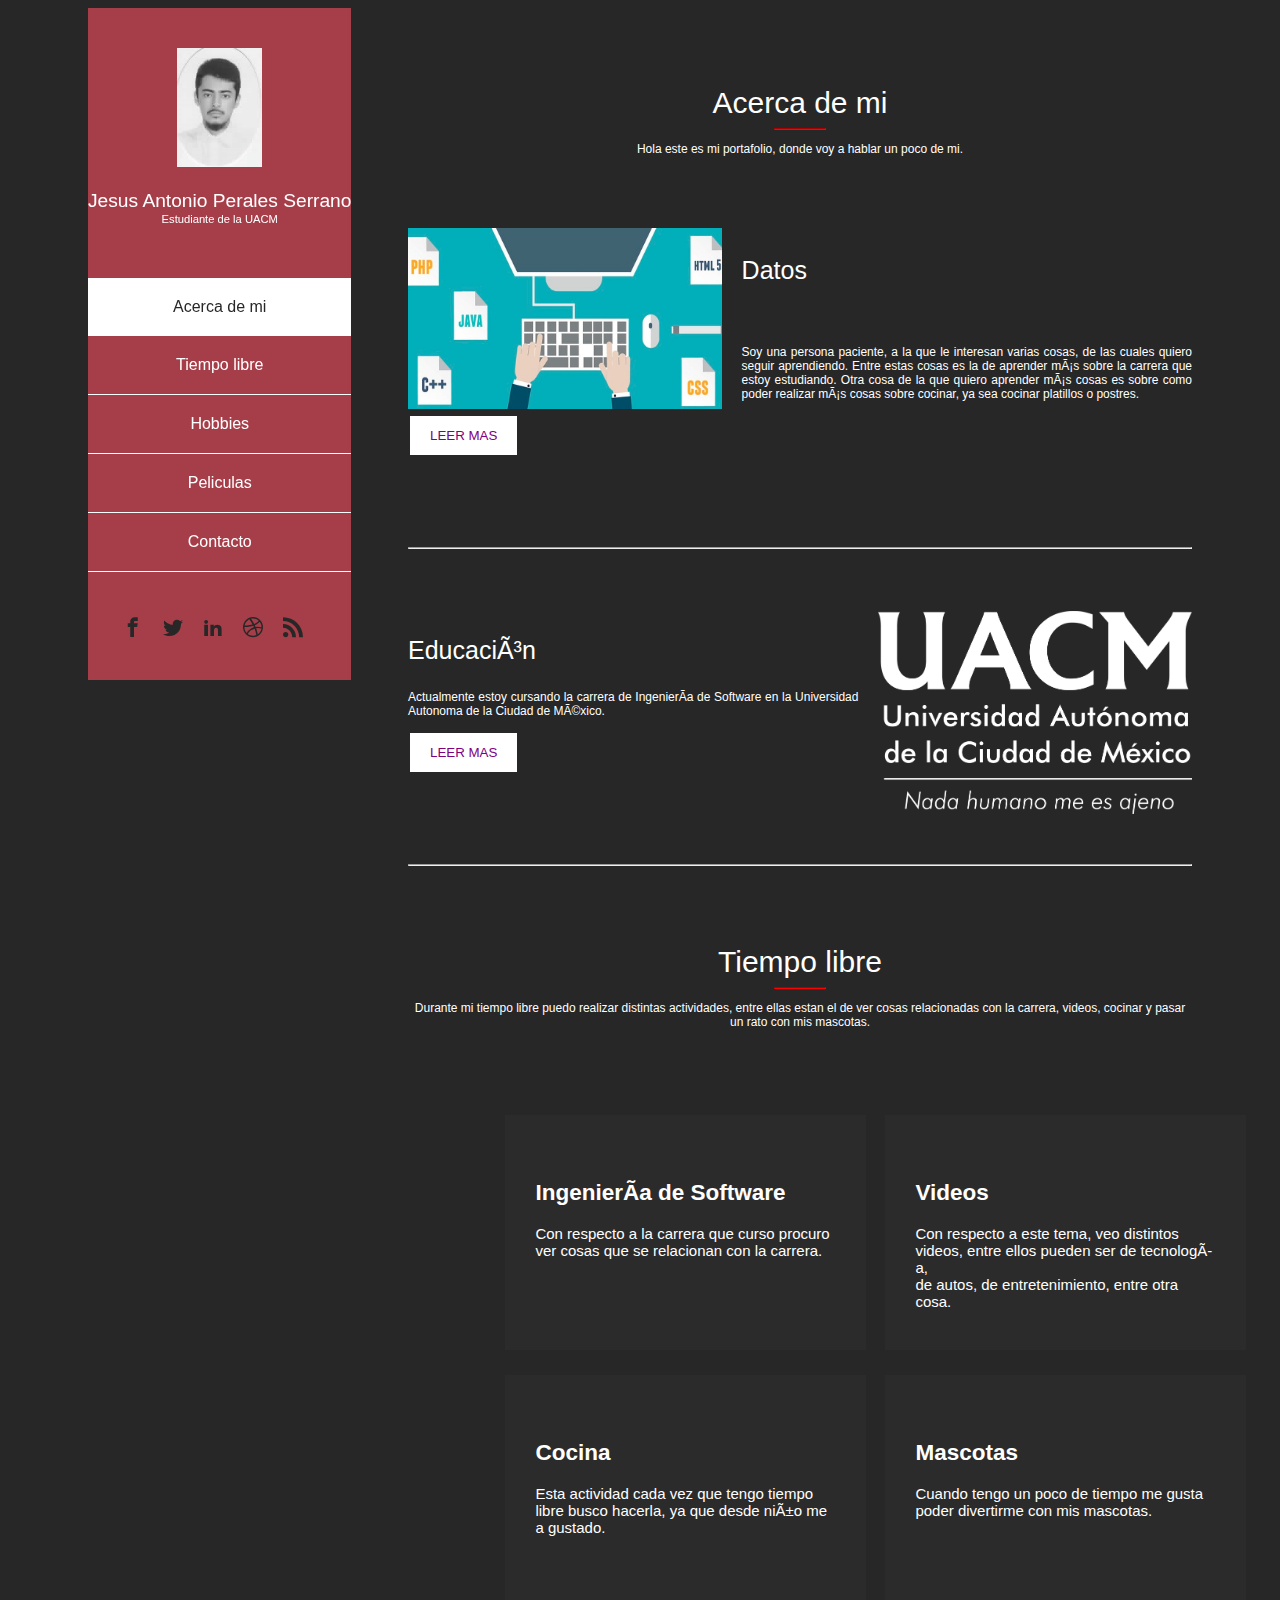
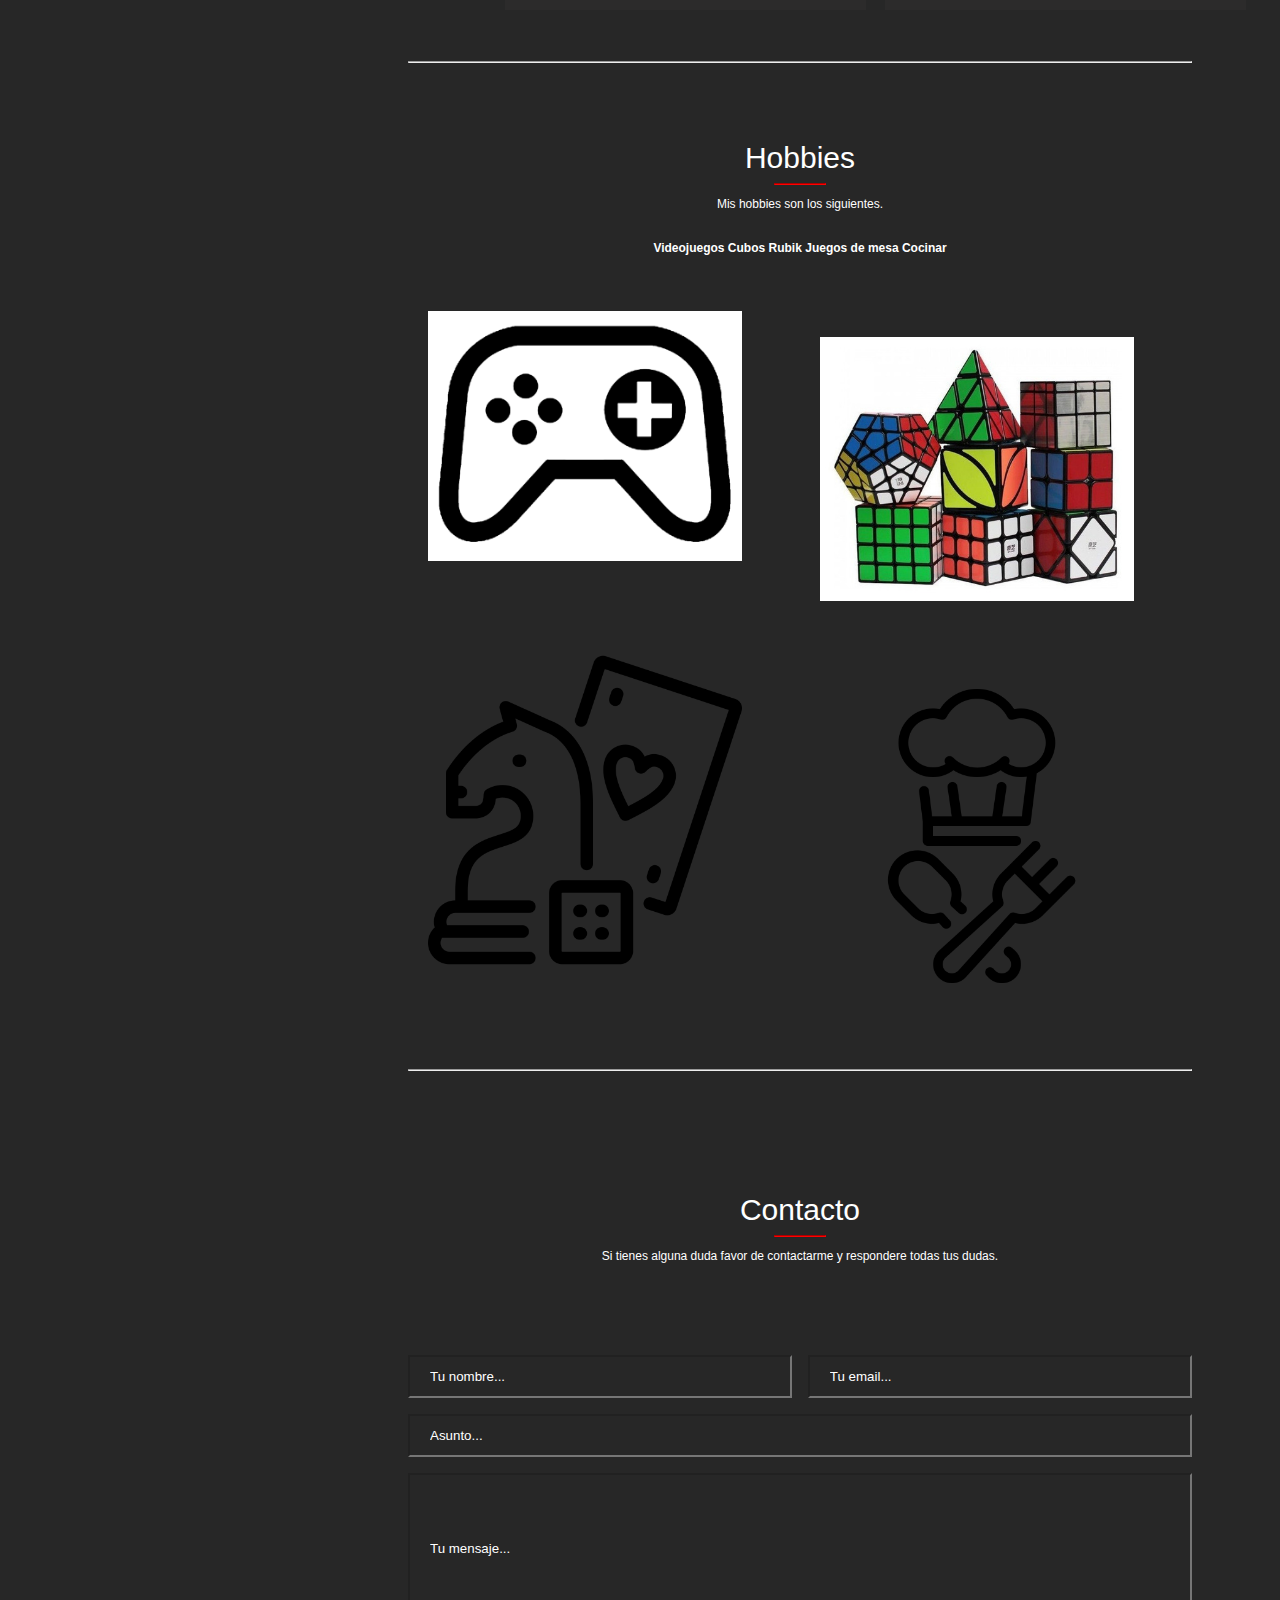
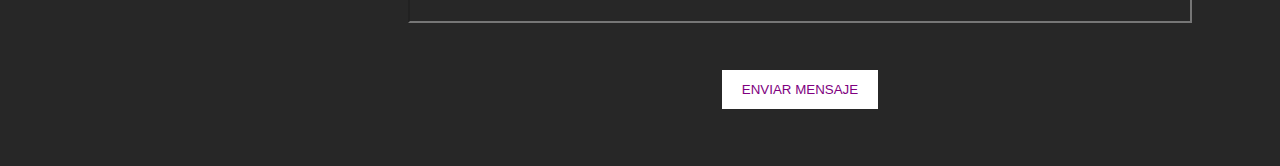
<file: index.html>
<!DOCTYPE html>
<html>
    <head>
        <title>Pagina principal</title>
        <meta charset="UFT-8">
        <link type="text/css" rel="stylesheet" href="css/efectos.css">
        <link type="text/css" rel="stylesheet" href="css/font.css">
    </head>
    <body>
        <div class="menu">
            <center><img src="img/author-image.png"></center>
            <p class="nombre">Jesus Antonio Perales Serrano 
                <br> <p class="estud">Estudiante de la UACM</p>
            </p>

            <a href="#" class="enlace1">Acerca de mi</a>
            <a href="#" class="enlace">Tiempo libre</a>
            <a href="#" class="enlace">Hobbies</a>
            <a href="contenido/pel.html" class="enlace">Peliculas</a>
            <a href="#" class="enlace">Contacto</a>

            <div class="redes">
                <a href="https://www.facebook.com/" class="icon icon-facebook" target="_blank"></a>
                <a href="https://twitter.com/" class="icon icon-twitter" target="_blank"></a>
                <a href="https://mx.linkedin.com/" class="icon icon-linkedin2" target="_blank"></a>
                <a href="https://dribbble.com/" class="icon icon-dribbble" target="_blank"></a>
                <a href="https://rss.com/es/" class="icon icon-rss" target="_blank"></a>
            </div>
        </div>

        <div class="secciones">
            <p class="Titulo">Acerca de mi</p>
            <hr class="hr1">
            <p class="Subtitulo">Hola este es mi portafolio, donde voy a hablar un poco de mi.</p>
            <img src="img/ing.jpg" class="col">
            <p class="Subtitulo1">Datos</p>
            <p class="texto">
                Soy una persona paciente, a la que le interesan varias cosas, de las cuales quiero seguir aprendiendo. Entre estas cosas es la de
                aprender más sobre la carrera que estoy estudiando. Otra cosa de la que quiero aprender más cosas es sobre como poder realizar más
                cosas sobre cocinar, ya sea cocinar platillos o postres.
            </p>
            <form class="boton">
                <input type="button" value="LEER MAS">
            </form>
            <br><br><br><br><br><br><br>
            <hr>
            <br><br><br>

            <img src="img/uacm.png" class="uacm">
            <p class="Subtitulo2">Educación</p>
            <p class="texto">
                Actualmente estoy cursando la carrera de Ingeniería de Software en la Universidad Autonoma de la Ciudad de México.
            </p>
            <form class="boton">
                <a href="https://www.uacm.edu.mx/" target="_blank">
                    <input type="button" value="LEER MAS">
                </a>
            </form>
            <br><br><br><br><br><br><br>
            <hr>

            <p class="Titulo">Tiempo libre</p>
            <hr class="hr1">
            <p class="Subtitulo">Durante mi tiempo libre puedo realizar distintas actividades, entre ellas estan el de ver cosas
                relacionadas con la carrera, videos, cocinar y pasar un rato con mis mascotas.</p>
            <br><br><br>
            <div class="contenedor">
                <div class="carrera">  <br>
                    <p><h2>Ingeniería de Software</h2></p>
                    <p>
                        Con respecto a la carrera que curso procuro<br>
                        ver cosas que se relacionan con la carrera.
                    </p>
                </div>
                <div class="videos"><br>
                    <p><h2>Videos</h2></p>
                    <p>
                        Con respecto a este tema, veo distintos <br> 
                        videos, entre ellos pueden ser de tecnología, <br>
                        de autos, de entretenimiento, entre otra cosa.
                    </p>
                </div>
                <div class="cocina"> <br>
                    <p><h2>Cocina</h2></p>
                    <p>
                        Esta actividad cada vez que tengo tiempo libre busco hacerla, ya que 
                        desde niño me a gustado.
                    </p>
                </div>
                <div class="mascotas"> <br>
                    <p><h2>Mascotas</h2></p>
                    <p>
                        Cuando tengo un poco de tiempo me gusta poder divertirme con mis mascotas.
                    </p>
                </div>
            </div>
            <br>
            
            <hr>
            <p class="Titulo">Hobbies</p>
            <hr class="hr1">
            <p class="Subtitulo">Mis hobbies son los siguientes.</p>
            <br>

            <div class="texto1">
                <b>
                    <a href="#" class="enlace2">Videojuegos</a>
                    <a href="#" class="enlace2">Cubos Rubik</a>
                    <a href="#" class="enlace2">Juegos de mesa</a>
                    <a href="#" class="enlace2">Cocinar</a>
                </b>
            </div>
            <br><br>
            <img src="img/video.png" class="video"><br><br>
            <img src="img/rubik.jpg" class="rubik"><br><br>
            <img src="img/mesa.png" class="mesa"><br><br>
            <img src="img/cocinar.png" class="cocinar"><br><br>
            <br><br>
            <hr>
            <br><br>

            <p class="Titulo">Contacto</p>
            <hr class="hr1">
            <p class="Subtitulo">Si tienes alguna duda favor de contactarme y respondere todas tus dudas.</p>
            <br><br><br><br>
            <form class="nom">
                <input type="text" value="Tu nombre...">
            </form>
            <form class="email">
                <input type="text" value="Tu email...">
            </form>
            <form class="asunto">
                <input type="text" value="Asunto...">
            </form>
            <form class="mensaje">
                <input type="text" value="Tu mensaje...">
            </form>
            <br><br>
            <form class="boton1">
                <input type="submit" value="ENVIAR MENSAJE">
            </form>
            <br><br><br>
        </div>
    </body>
</html>
</file>
<file: css/efectos.css>
body {
    background-color: #272727;
}

.menu {
    background-color: #a63e49;
    margin-left: 80px;
    float: left;
    position: fixed;
    text-align: center;
    font-family: Arial;
}

.menu img {
    margin-top: 15%;
    width: 85px;
}

.nombre {
    font-size: 120%;
    color: #fff;
    margin-bottom: -10px;
}

.estud {
    font-size: 70%;
    color: #fff;
    margin-bottom: 20%;
}

.enlace {
    border-bottom: 1px solid #fff;
    display: block;
    background: #a63e49;
    color: #fff;
    padding: 20px 80px;
    text-decoration: none;
}

.enlace1 {
    display: block;
    background: #fff;
    color: #272727;
    padding: 20px 80px;
    text-decoration: none;
}

.enlace:hover {
    background: #fff;
    color: #272727;
}

.redes {
    margin-top: 35px;
    display: flex;
    font-size: 20px;
    margin-left: 25px;
    margin-bottom: 33px;
}

.icon {
    color: #272727;
    text-decoration: none;
    padding: 10px;
    display: flex;
}

.icon-facebook:hover {
    transform: scale(1.3);
    color: #fff;
}

.icon-twitter:hover {
    transform: scale(1.3);
    color: #fff;
}

.icon-linkedin2:hover {
    transform: scale(1.3);
    color: #fff;
}

.icon-dribbble:hover {
    transform: scale(1.3);
    color: #fff;
}

.icon-rss:hover {
    transform: scale(1.3);
    color: #fff;
}

.secciones {
    float: right;
    margin-left: 400px;
    margin-right: 80px;
    text-align: center;
    font-family: Arial;
}

.Titulo {
    margin-top: 10%;
    font-size: 30px;
    color: #fff;
    margin-bottom: 0%;
}

.Subtitulo {
    font-size: 12px;
    color: #fff;
}

.hr1 {
    align-items: center;
    width: 50px;
    border-color: red;
}

.secciones img {
    width: 40%;
}

.col {
    margin-top: 60px;
    float: left;
    padding-right: 20px;
}

.Subtitulo1 {
    margin-top: 100px;
    text-align: left;
    font-size: 25px;
    color: #fff; 
    margin-bottom: 60px;
}

.texto {
    text-align: justify;
    color: #fff;
    font-size: 12px;
}

.uacm {
    float: right;
    padding-left: 20px;
}

.Subtitulo2 {
    text-align: left;
    font-size: 25px;
    color: #fff; 
}

.texto1 {
    text-align: center;
    color: #fff;
    font-size: 12px;
}

.enlace2 {
    display: contents;
    color: #fff;
    padding: 20px 80px;
    text-decoration: none;
}

.contenedor {
    box-sizing: border-box;
    margin-bottom: 10px;
    margin-top: 10px;
    margin-left: 10%;
    display: grid;
    grid-template-columns: 380px 380px;
    grid-template-rows: 260px 260px;
}

.carrera {
    margin-bottom: 15px;
    margin-top: 10px;
    margin-left: 5%;
    margin-right: 0%;
    padding: 30px 30px;
    background-color: rgb(44, 43, 43);
    float: left;
    text-align: left;
    font-family: Arial;
    font-size: 15px;
    color: #fff;
}

.carrera img {
    width: 15%;
    float: left;
}

.carrera:hover {
    background-color: #fff;
    color: #272727;
}

.videos {
    margin-bottom: 15px;
    margin-top: 10px;
    margin-left: 5%;
    margin-right: 0%;
    padding: 30px 30px;
    background-color: rgb(44, 43, 43);
    float: right;
    text-align: left;
    font-family: Arial;
    font-size: 15px;
    color: #fff;
}

.videos img {
    width: 15%;
    float: left;
}

.videos:hover {
    background-color: #fff;
    color: #272727;
}

.cocina {
    margin-bottom: 15px;
    margin-top: 10px;
    margin-left: 5%;
    margin-right: 0%;
    padding: 30px 30px;
    background-color: rgb(44, 43, 43);
    float: left;
    text-align: left;
    font-family: Arial;
    font-size: 15px;
    color: #fff;
}

.cocina img {
    width: 15%;
    float: left;
}

.cocina:hover {
    background-color: #fff;
    color: #272727;
}

.mascotas {
    margin-bottom: 15px;
    margin-top: 10px;
    margin-left: 5%;
    margin-right: 0%;
    padding: 30px 30px;
    background-color: rgb(44, 43, 43);
    float: right;
    text-align: left;
    font-family: Arial;
    font-size: 15px;
    color: #fff;
}

.mascotas img {
    width: 15%;
    float: left;
}

.mascotas:hover {
    background-color: #fff;
    color: #272727;
}

.video {
    float: left;
    padding: 10px; 
    margin: 10px;
}
.video:hover {
    transform: scale(1.05);
}

.rubik {
    margin: 10px;
}

.rubik:hover {
    transform: scale(1.05);
}

.mesa {
    float: left;
    padding: 10px; 
    margin: 10px;
}

.mesa:hover {
    transform: scale(1.05);
}

.cocinar {
    width: 35%;
    margin: 10px;
}

.cocinar:hover {
    transform: scale(1.05);
}

.nom [type=text] {
    float: left;
    width: 49%;
    padding: 12px 20px;
    margin: 8px 0;
    box-sizing: border-box;
    background-color: #272727;
    color: #fff;
}

.email [type=text] {
    float: right;
    width: 49%;
    padding: 12px 20px;
    margin: 8px 0;
    box-sizing: border-box;
    background-color: #272727;
    color: #fff;
}

.asunto [type=text] {
    width: 100%;
    padding: 12px 20px;
    margin: 8px 0;
    box-sizing: border-box;
    background-color: #272727;
    color: #fff;
}

.mensaje [type=text] {
    width: 100%;
    height: 150px;
    padding: 12px 20px;
    margin: 8px 0;
    box-sizing: border-box;
    background-color: #272727;
    color: #fff;
}

.boton1 [type=submit]{
    background-color: #fff;
    border: none;
    color: purple;
    padding: 12px 20px;
    text-decoration: none;
    margin: 3px 2px;
    cursor: pointer;
}

.boton1 [type=submit]:hover{
    background-color: #a63e49;
    border: none;
    color: #272727;
    padding: 12px 20px;
    text-decoration: none;
    margin: 3px 2px;
    cursor: pointer;
}

.boton [type=button]{
    float: left;
    background-color: #fff;
    border: none;
    color: purple;
    padding: 12px 20px;
    text-decoration: none;
    margin: 3px 2px;
    cursor: pointer;
}

.boton [type=button]:hover{
    float: left;
    background-color: #a63e49;
    transform: scale(1.1);
    border: none;
    color: #272727;
    padding: 12px 20px;
    text-decoration: none;
    margin: 3px 2px;
    cursor: pointer;
}
</file>
<file: css/font.css>
@font-face {
  font-family: 'icomoon';
  src:  url('fonts/icomoon.eot?wvqkrg');
  src:  url('fonts/icomoon.eot?wvqkrg#iefix') format('embedded-opentype'),
    url('fonts/icomoon.ttf?wvqkrg') format('truetype'),
    url('fonts/icomoon.woff?wvqkrg') format('woff'),
    url('fonts/icomoon.svg?wvqkrg#icomoon') format('svg');
  font-weight: normal;
  font-style: normal;
  font-display: block;
}

[class^="icon-"], [class*=" icon-"] {
  /* use !important to prevent issues with browser extensions that change fonts */
  font-family: 'icomoon' !important;
  speak: never;
  font-style: normal;
  font-weight: normal;
  font-variant: normal;
  text-transform: none;
  line-height: 1;

  /* Better Font Rendering =========== */
  -webkit-font-smoothing: antialiased;
  -moz-osx-font-smoothing: grayscale;
}

.icon-facebook:before {
  content: "\ea90";
}
.icon-twitter:before {
  content: "\ea96";
}
.icon-rss:before {
  content: "\ea9b";
}
.icon-dribbble:before {
  content: "\eaa7";
}
.icon-linkedin2:before {
  content: "\eaca";
}
</file>
